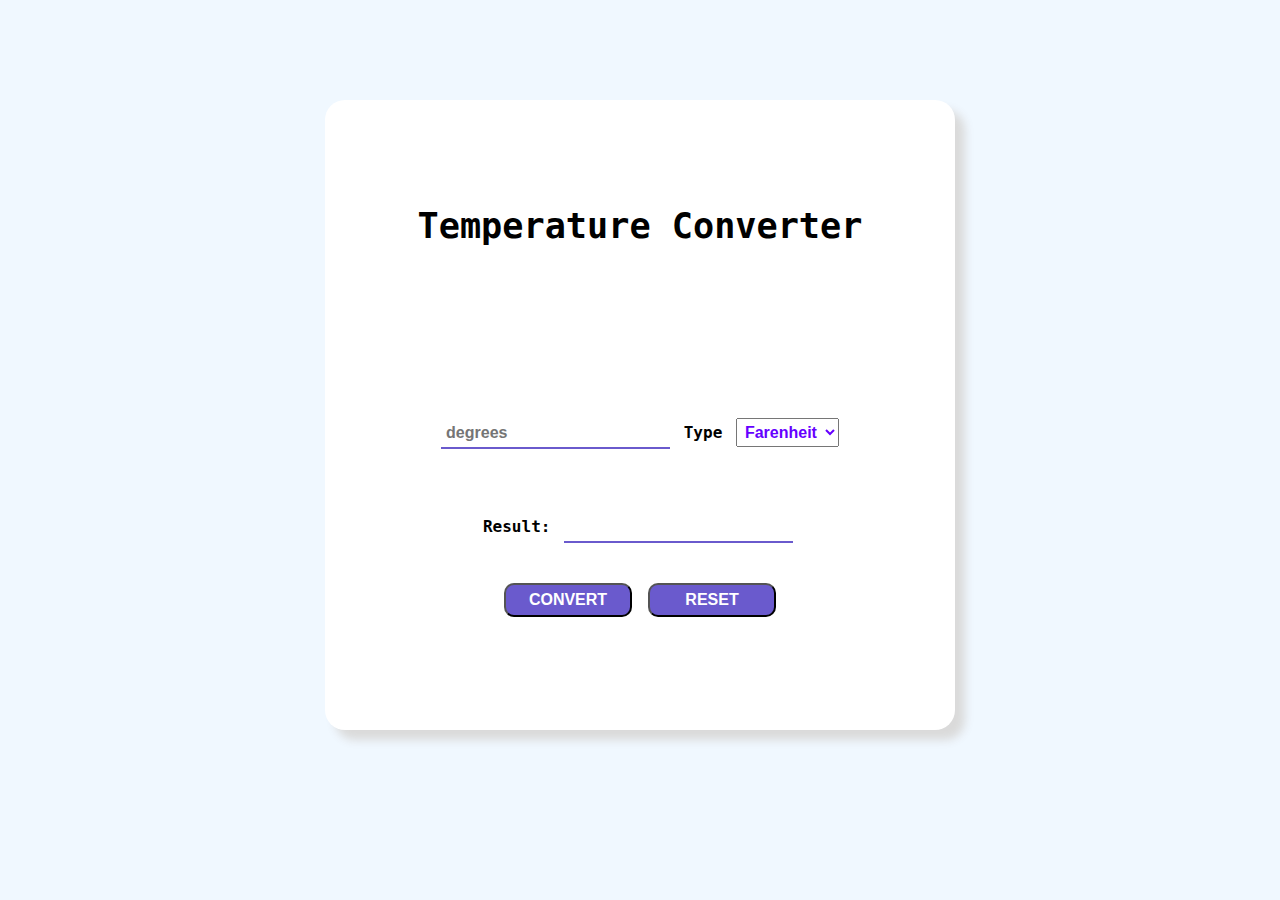
<file: Task-3/index.html>
<!DOCTYPE html>
<html lang="en">

<head>
    <meta charset="UTF-8">
    <meta http-equiv="X-UA-Compatible" content="IE=edge">
    <meta name="viewport" content="width=device-width, initial-scale=1.0">
    <link rel="stylesheet" href="style.css">
    <title>Temperature Converter</title>
</head>

<body>
    <div class="container">
        <div class="box">
            <p class="head">Temperature Converter</p>
            <div class="inp">
                <input type="number" id="num" placeholder="degrees">
                <label> Type </label>
                <select id="type">
                    <option value="farenheit"> Farenheit
                    </option>
                    <option value="celcius"> Celcius
                    </option>
                </select>
            </div>
            <div class="oup">
                <label> Result: </label>
                <input type="text" id="num1">
            </div>
            <div class="buttons">
                <div class="bt">
                    <button class="btn" onclick="covt()">CONVERT</button>
                </div>
                <div class="bt1">
                    <button class="btn" onclick="refresh()">RESET</button>
                </div>
            </div>
        </div>
    </div>
    <script src="script.js"></script>
</body>

</html>
</file>
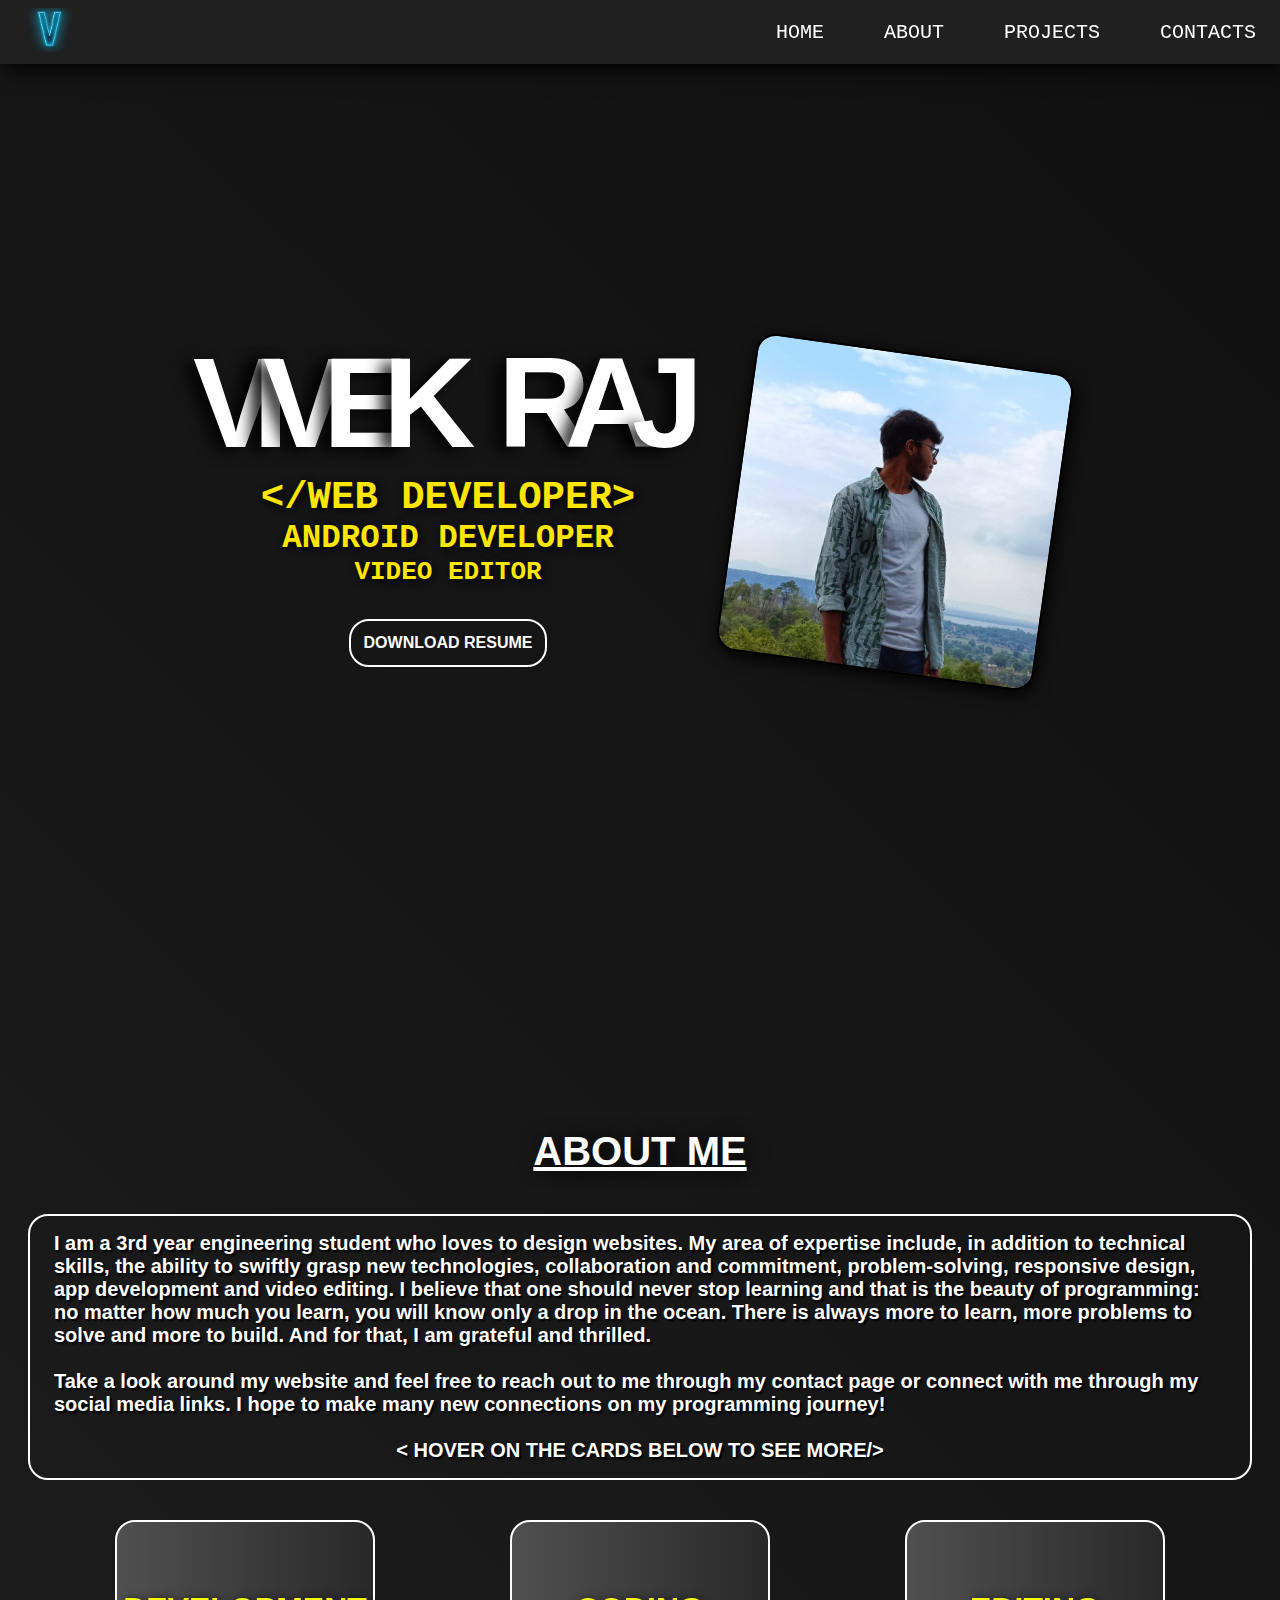
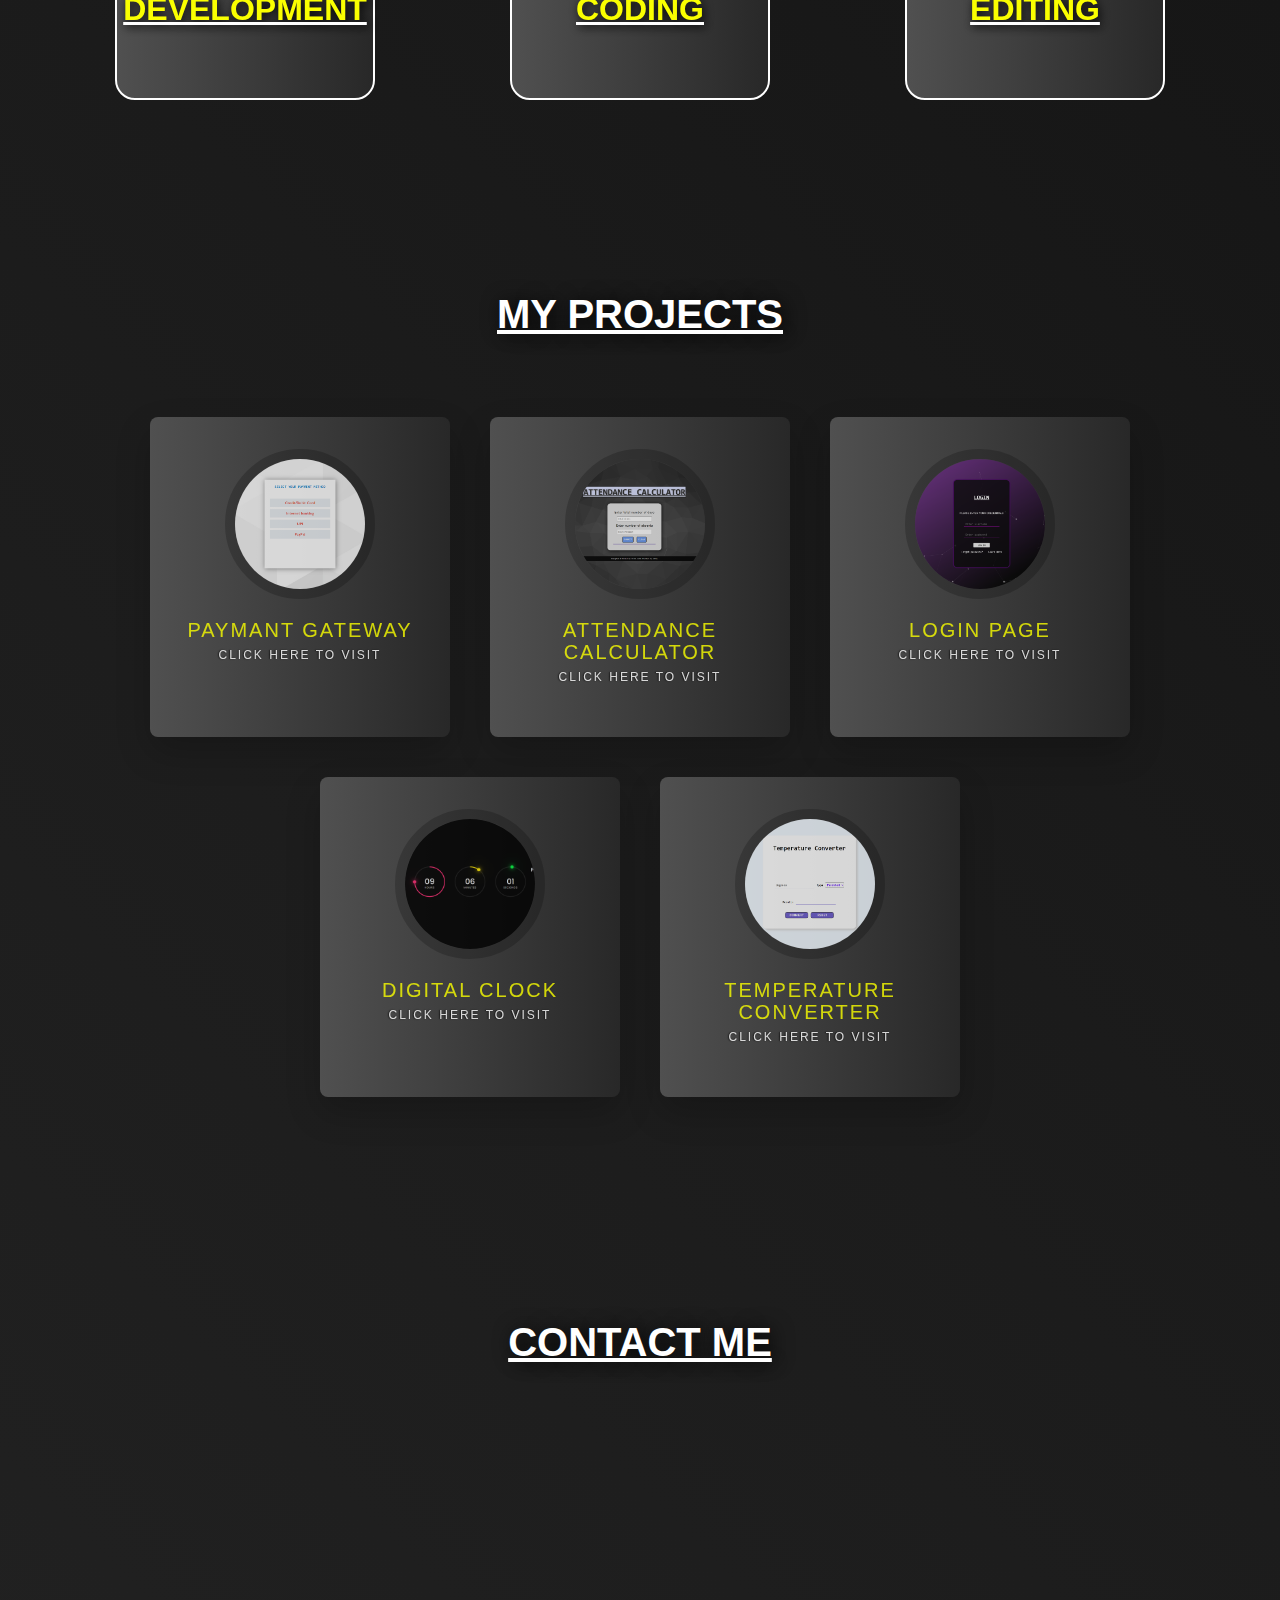
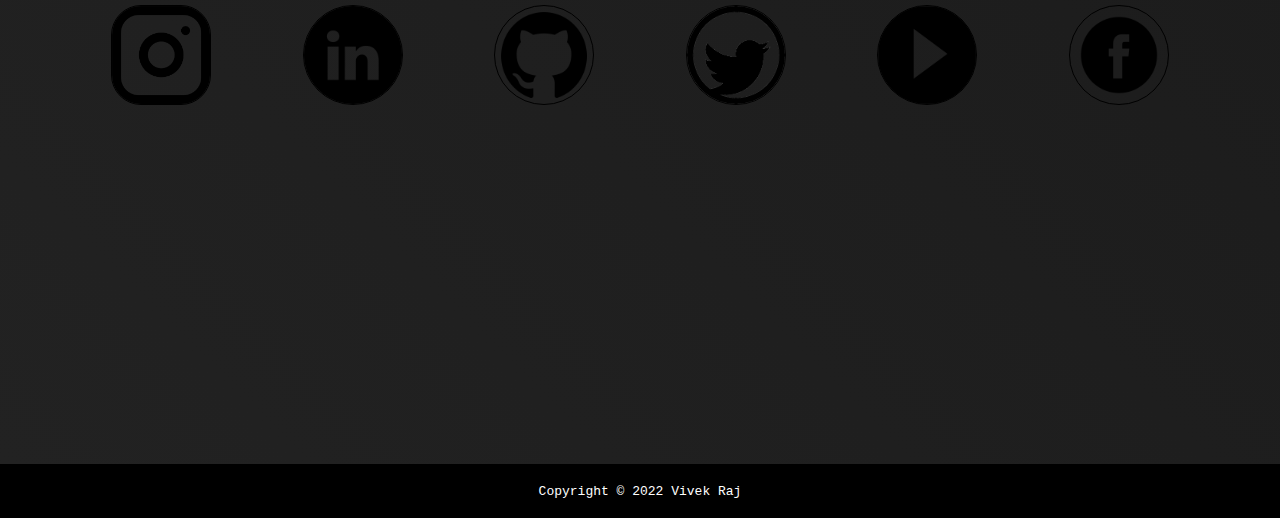
<file: Task-2/newpf.html>
<!DOCTYPE html>
<html lang="en">

<head>
    <meta charset="UTF-8">
    <meta http-equiv="X-UA-Compatible" content="IE=edge">
    <meta name="viewport" content="width=device-width, initial-scale=1.0">
    <link rel="stylesheet" media="screen and (max-width: 480px)" href="newpf_phone.css">
    <link rel="stylesheet" href="newpf.css">
    <link rel="shortcut icon" type="image/x-icon" href="vt.png" />
    <title>Vivek Raj | Full Stack Web Developer</title>
</head>

<body>
    <header>
        <nav>
            <nav class="navbar">
                <a href="#" class="branding"><img src="vt.png" alt=""></a>
                <ul class="menu">
                    <li class="item">
                        <a href="#home" class="link">HOME</a>
                    </li>
                    <li class="item">
                        <a href="#about" class="link">ABOUT</a>
                    </li>
                    <li class="item">
                        <a href="#projects" class="link">PROJECTS</a>
                    </li>
                    <li class="item">
                        <a href="#contact" class="link">CONTACTS</a>
                    </li>
                </ul>
                <div class="hamburger">
                    <span class="bar"></span>
                    <span class="bar"></span>
                    <span class="bar"></span>
                    <span class="bar"></span>
                </div>
            </nav>
        </nav>
    </header>

    <section id="home">
        <div class="container">
            <div class="textrow">
                <div class="text">
                    <span>V</span>
                    <span>I</span>
                    <span>V</span>
                    <span>E</span>
                    <span style="padding-right: 48px">K</span>
                    <span>R</span>
                    <span>A</span>
                    <span>J</span>
                </div>
                <p class="developer">
                    &lt;/WEB DEVELOPER>
                </p>
                <p class="developerp">
                    ANDROID DEVELOPER
                </p>
                <p class="developerpa">
                    VIDEO EDITOR
                </p>
                <div class="resume">
                    <a href="https://drive.google.com/file/d/1fCiX9ZSxwsZxLzV8rk9oRSwpuU1_dPhZ/view?usp=sharing"
                        target="_blank" class="res">
                        <p>DOWNLOAD RESUME</p>
                    </a>
                </div>
            </div>
            <div class="photo">
                <img src="ME.jpeg" alt="photo">
            </div>
        </div>
    </section>

    <section id="about">
        <div class="container1">
            <h1 class="head">ABOUT ME</h1>
            <h1 class="me">
                I am a 3rd year engineering student who loves to design websites. My area of expertise include, in
                addition to technical skills, the ability to swiftly grasp new technologies, collaboration and
                commitment, problem-solving, responsive design, app development and video editing. I believe that one
                should never stop learning and that is the beauty of programming: no matter how much you learn, you will
                know only a drop in the ocean. There is always more to learn, more problems to solve and more to build.
                And for that, I am grateful and thrilled.<br> <br>

                Take a look around my website and feel free to reach out to me through my contact page or connect with
                me through my social media links. I hope to make many new connections on my programming journey! <br>
                <br>
                <p class="extra">&lt; HOVER ON THE CARDS BELOW TO SEE MORE/&gt;</p>
                
            </h1>
            <!-- PUT ROTATING CARDS EFFECT -->
            <div class="box">
                <div class="flip-card" tabIndex="0">
                    <div class="flip-card-inner">
                        <div class="flip-card-front">
                            <h1>DEVELOPMENT</h1>
                        </div>
                        <div class="flip-card-back">
                            <ul>
                                <li>HTML</li>
                                <li>CSS</li>
                                <li>JAVASCRIPT</li>
                                <li>BOOTSTRAP</li>
                                <li>ANDROID STUDIO</li>
                            </ul>
                        </div>
                    </div>
                </div>
                <div class="flip-card" tabIndex="0">
                    <div class="flip-card-inner">
                        <div class="flip-card-front">
                            <h1>CODING</h1>
                        </div>
                        <div class="flip-card-back">
                            <ul>
                                <li>C</li>
                                <li>C++</li>
                                <li>JAVA</li>
                                <li>SQL</li>
                            </ul>
                        </div>
                    </div>
                </div>
                <div class="flip-card" tabIndex="0">
                    <div class="flip-card-inner">
                        <div class="flip-card-front">
                            <h1>EDITING</h1>
                        </div>
                        <div class="flip-card-back">
                            <ul>
                                <li>VIDEO EDITING</li>
                                <li>IMAGE MANIPULATION</li>
                                <li>PRIEMERE PRO</li>
                                <li>AFTER EFFECTS</li>
                            </ul>
                        </div>
                    </div>
                </div>
            </div>
    </section>

    <section id="projects">
        <div class="container2">
            <h1 class="head">MY PROJECTS</h1>
            <div class="box1">
                <div class="card1">
                    <div class="content">
                        <div class="img1">
                            <img src="gateway.png" alt="">
                        </div>
                        <div class="contentbx">
                            <h3>paymant gateway <br><span><a href="https://v-pay.netlify.app/" target="_blank">
                                        CLICK HERE TO VISIT</a></span></h3>
                        </div>
                    </div>
                </div>
                <div class="card1">
                    <div class="content">
                        <div class="img1">
                            <img src="attn.png" alt="">
                        </div>
                        <div class="contentbx">
                            <h3>Attendance Calculator<br><span><a href="https://attendance-calculator.netlify.app/"
                                        target="_blank">CLICK HERE TO VISIT</a></span></h3>
                        </div>
                    </div>
                </div>
                <div class="card1">
                    <div class="content">
                        <div class="img1">
                            <img src="login.png" alt="">
                        </div>
                        <div class="contentbx">
                            <h3>Login page<br><span><a href="https://famous-starship-bdf8e7.netlify.app/"
                                        target="_blank">CLICK HERE TO VISIT</a></span></h3>
                        </div>
                    </div>
                </div>
                <div class="card1">
                    <div class="content">
                        <div class="img1">
                            <img src="digitalclock.png" alt="">
                        </div>
                        <div class="contentbx">
                            <h3>digital clock<br><span><a href="https://neon-ghadi.netlify.app/"
                                        target="_blank">CLICK HERE TO VISIT</a></span></h3>
                        </div>
                    </div>
                </div>
                <div class="card1">
                    <div class="content">
                        <div class="img1">
                            <img src="tempconv.png" alt="">
                        </div>
                        <div class="contentbx">
                            <h3>temperature converter<br><span><a href="https://temp-con.netlify.app/"
                                        target="_blank">CLICK HERE TO VISIT</a></span></h3>
                        </div>
                    </div>
                </div>
            </div>
        </div>
    </section>

    <section id="contact">
        <div class="container4">
            <h1 class="head">CONTACT ME</h1>
            <div class="box2">
                <div class="logos" id="insta"><a href="https://www.instagram.com/_thisisvivek/?hl=en"
                        target="_blank"><img src="ig.png" alt=""></a></div>
                <div class="logos" id="lkd"> <a href="https://www.linkedin.com/in/vivek-raj-8805061a6"
                        target="_blank"><img src="linkedin.png" alt=""></a> </div>
                <div class="logos" id="ghub"><a href="https://github.com/Vivek-raj-64" target="_blank"> <img
                            src="git.png" alt="">
                    </a></div>
                <div class="logos" id="twt"><a href="https://twitter.com/dank_carnator" target="_blank"> <img
                            src="tweet.png" alt=""> </a></div>
                <div class="logos" id="ytb"><a href="https://www.youtube.com/channel/UCweSFLeBEWMIsBUHQHK9jBw"
                        target="_blank">
                        <img src="yt.png" alt=""> </a></div>
                <div class="logos" id="fbk"><a href="https://www.facebook.com/profile.php?id=100006129462202"
                        target="_blank">
                        <img src="fbk.png" alt=""> </a></div>
            </div>
        </div>
    </section>


    <footer class="ftr">
        <p>Copyright &copy; 2022 Vivek Raj</p>
    </footer>
    <script src="newpf.js"></script>
</body>

</html>
</file>
<file: Task-3/style.css>
* {
    box-sizing: border-box;
    padding: 0;
    margin: 0;
}

body {
    background-color: aliceblue;
}

.container {
    display: flex;
    align-items: center;
    justify-content: center;
    font-family: monospace;
    font-size: 20px;
}

.box {
    background-color: rgb(255, 255, 255);
    border-radius: 20px;
    box-shadow: 10px 10px 10px rgb(218, 218, 218);
    height: 70vh;
    width: 70vh;
    display: flex;
    align-items: center;
    justify-content: center;
    flex-direction: column;
    padding: 20px;
    margin: 5em;
}

.head {
    font-family: monospace;
    font-weight: bold;
    font-size: 2.2rem;
    padding-bottom: 4em;
}

select {
    padding: 4px;
    font-size: 16px;
    color: rgb(102, 0, 255);
    font-weight: bold;
    margin: 4px;
}

#num, #num1 {
    padding: 5px;
    font-size: 16px;
    font-weight: bold;
    margin: 4px;
    color: black;
    border: none;
    border-bottom: 2px solid slateblue;
}

.oup, .inp {
    padding: 24px 4px;
    font-size: 16px;
    font-weight: bold;
    margin: 4px;
}

.btn {
    width: 8em;
    padding: 6px;
    margin: 8px;
    background-color: slateblue;
    color: white;
    border-radius: 10px;
    font-size: 16px;
    font-weight: bold;
    cursor: pointer;
}

.btn:hover {
    background-color: rgb(89, 65, 243);
    transition-duration: 0.3s;
}

.buttons{
    display: flex;
}
</file>
<file: Task-2/newpf_phone.css>
.container{
flex-direction: column;
}

.photo{
    padding: 20px;
}

.photo img{
    height: 250px;
    width: 256px;
}

.developer {
    font-size: 2.6em;
}

.developerp{
    font-size: 2.2em;
}

.developerpa {
    font-size: 1.8em;
}

.me{
    margin: 20px 8px;
}
</file>
<file: Task-2/newpf.css>
* {
    margin: 0;
    padding: 0;
    box-sizing: border-box;
}

body {
    margin: 0;
    padding: 0;
    height: 100%;
    scroll-behavior: smooth;
    background: linear-gradient(45deg, #424242, #313131, #1b1b1b, #000000);
    background-size: 400% 400%;
    animation: gradient 5s ease infinite;
}

@keyframes gradient {
    0% {
        background-position: 0% 50%;
    }

    50% {
        background-position: 100% 50%;
    }

    100% {
        background-position: 0% 50%;
    }
}

/* NAVIGATION BAR */

header {
    background-color: rgb(32, 32, 32);
    position: -webkit-sticky;
    align-self: stretch;
    position: sticky;
    top: 0;
    z-index: 4;
    box-shadow: 4px 4px 20px black;
    ;
}

li {
    list-style: none;
}

a {
    color: rgb(255, 255, 255);
    text-decoration: none;
}

.navbar {
    min-height: 64px;
    display: flex;
    justify-content: space-between;
    align-items: center;
    padding: 0 24px;
    font-family: monospace;
}

.menu {
    display: flex;
    justify-content: space-between;
    align-items: center;
    gap: 60px;
    font-size: 20px;
}

.branding img {
    font-size: 2rem;
    height: 1.4em;
    width: 1.6em;
}

.link {
    transition: 0.7s ease;
}

.link:hover {
    color: rgb(165, 149, 255);
}

.hamburger {
    display: none;
    cursor: pointer;
}

.bar {
    display: block;
    width: 24px;
    height: 4px;
    margin: 6px auto;
    -webkit-transition: all 0.3s ease-in-out;
    transition: all 0.3s ease-in-out;
    background-color: white;
}

@media(max-width: 768px) {
    .hamburger {
        display: block;
    }

    .hamburger.active .bar:nth-child(2) {
        opacity: 0;
    }

    .hamburger.active .bar:nth-child(1) {
        transform: translateY(10px) rotate(45deg);
    }

    .hamburger.active .bar:nth-child(3) {
        transform: translateY(-10px) rotate(-45deg);
    }

    .menu {
        position: fixed;
        left: -100%;
        top: 70px;
        gap: 0;
        flex-direction: column;
        background-color: black;
        width: 100%;
        text-align: center;
        transition: 0.3s;
    }

    .item {
        margin: 16px 0px;
    }

    .menu.active {
        left: 0;
    }
}

/* HOME SECTION  */

#home {
    min-height: 100vh;
    /* border: 2px solid rgb(255, 0, 0); */
    display: flex;
    align-items: center;
    justify-content: center;
}

.container {
    display: flex;
    justify-content: space-evenly;
    align-items: center;
}

.photo {
    padding: 32px;
}

.photo img {
    height: 20em;
    width: 20em;
    border-radius: 20px;
    border: 2px solid rgb(0, 0, 0);
    box-shadow: 2px 4px 16px rgb(0, 0, 0);
    transform: rotateZ(8deg);
}

.photo img:hover {
    box-shadow: 2px 4px 50px rgb(0, 0, 0);
    transition-duration: 0.4s;
    transform: rotateZ(0deg);
    box-shadow: 2px 4px 24px rgb(155, 155, 155);
    border: none;
}

.text {
    text-align: center;
    color: rgb(255, 255, 255);
}

.resume {
    font-size: 1em;
    padding: 0.8em;
    margin: 2em;
    font-family: 'Trebuchet MS', 'Lucida Sans Unicode', 'Lucida Grande', 'Lucida Sans', Arial, sans-serif;
    border-radius: 20px;
    border: 2px solid white;
    font-weight: bold;
}

.res:hover {
    color: rgb(255, 255, 53);
    transition-duration: 0.6s;
    background-color: slateblue;
}

div span {
    font-size: 10vw;
    font-family: Verdana, Geneva, Tahoma, sans-serif;
    font-weight: 800;
    text-shadow: -0.08em 0.03em 0.12em rgba(0, 0, 0, 0.9);
}

.text span:not(:first-child) {
    margin-left: -0.23em;
}

.textrow {
    display: flex;
    flex-direction: column;
    align-items: center;
    justify-content: center;
}

.developer {
    font-family: monospace;
    font-weight: bold;
    color: rgb(255, 230, 0);
    text-shadow: 2px 2px 10px rgb(0, 0, 0);
    font-size: 3em;
    text-align: center;
}

.developerp {
    font-family: monospace;
    font-weight: bold;
    color: rgb(255, 230, 0);
    text-shadow: 2px 2px 10px rgb(0, 0, 0);
    font-size: 2.5em;
    text-align: center;
}

.developerpa {
    font-family: monospace;
    font-weight: bold;
    color: rgb(255, 230, 0);
    text-shadow: 2px 2px 10px rgb(0, 0, 0);
    font-size: 2em;
    text-align: center;
}

/* ABOUT ME  */

.container1 {
    display: flex;
    justify-content: center;
    align-items: center;
    margin-top: 100px 100px;
    flex-direction: column;
    flex-wrap: wrap;
    min-height: 100vh;
    /* border: 2px solid rgb(255, 0, 0); */
}

.head {
    text-align: center;
    /* margin-top: 64px; */
    font-size: 40px;
    font-family: 'Gill Sans', 'Gill Sans MT', Calibri,
        'Trebuchet MS', sans-serif;
    text-decoration: underline;
    color: white;
    text-shadow: 4px 2px 20px rgb(0, 0, 0);
    padding: 20px;
}

.me {
    font-family: 'Lucida Sans', 'Lucida Sans Regular',
        'Lucida Grande', 'Lucida Sans Unicode', Geneva, Verdana, sans-serif;
    font-size: 20px;
    padding: 16px 24px;
    color: rgb(255, 255, 255);
    text-shadow: 2px 2px 2px black;
    align-items: center;
    margin: 20px 28px;
    border: 2px solid rgb(255, 255, 255);
    border-radius: 20px;
    display: flex;
    align-items: center;
    text-align: left;
    justify-content: center;
    flex-direction: column;
}


.box {
    display: flex;
    flex-wrap: wrap;
    width: 100%;
    justify-content: space-evenly;
    align-items: center;
}


.flip-card {
    width: 300px;
    height: 220px;
    perspective: 1000px;
    padding: 20px;
}

.flip-card-inner {
    position: relative;
    width: 100%;
    height: 100%;
    text-align: center;
    transition: transform 0.6s;
    transform-style: preserve-3d;
}

.flip-card:focus {
    outline: 0;
}

.flip-card:hover .flip-card-inner,
.flip-card:focus .flip-card-inner {
    transform: rotateY(180deg);
}

.flip-card-front,
.flip-card-back {
    position: absolute;
    width: 100%;
    height: 100%;
    backface-visibility: hidden;
}

.flip-card-front {
    background: linear-gradient(to left, #282828,
            #505050);
    color: black;
    z-index: 2;
    display: flex;
    justify-content: center;
    align-items: center;
    border-radius: 20px;
    border: 2px solid white;
}

.flip-card-back {
    background: linear-gradient(to right, #282828,
            #505050);
    color: white;
    transform: rotateY(180deg);
    z-index: 1;
    display: flex;
    justify-content: center;
    align-items: center;
    border-radius: 20px;
    border: 2px solid white;
}

.flip-card-front h1 {
    display: flex;
    text-decoration: underline rgb(255, 255, 255);
    font-weight: bold;
    color: rgb(250, 255, 0);
    text-shadow: 2px 2px 10px rgb(0, 0, 0);
    font-family: 'Segoe UI', Tahoma, Geneva,
        Verdana, sans-serif;
}

.box li {
    list-style-type: disc;
    text-align: left;
    font-family: 'Gill Sans', 'Gill Sans MT', Calibri, 'Trebuchet MS', sans-serif;
    text-shadow: 2px 2px 10px rgb(0, 0, 0);
    font-weight: 400;
    font-size: 16px;
}

/* MY PROJECTS  */

/* .projects{
    background-color: black;
} */

.container2 {
    min-height: 100vh;
    /* border: 2px solid rgb(255, 0, 0); */
    display: flex;
    flex-wrap: wrap;
    justify-content: center;
    align-items: center;
    flex-direction: column;
    /* align-items: center;
    justify-content: space-evenly; */
}

.box1 {
    position: relative;
}

.box1 {
    position: relative;
    z-index: 1;
    display: flex;
    flex-wrap: wrap;
    justify-content: center;
    align-items: center;
    flex-wrap: wrap;
    margin: 40px 0;
}

.box1 .card1 {
    position: relative;
    width: 300px;
    height: 320px;
    background: rgba(255, 255, 255, 0.05);
    border-radius: 8px;
    margin: 20px;
    box-shadow: 0 15px 35px rgba(0, 0, 0, 0.2);
    background: linear-gradient(to left, #282828,
            #505050);
}

.card1 img {
    width: 300px;
    height: 400px;
}

.box1 .card1 .content {
    position: relative;
    display: flex;
    justify-content: center;
    align-items: center;
    flex-direction: column;
    opacity: 0.8;
    transition: 0.5s;
    margin-top: 32px;
}

.box1 .card1:hover .content {
    opacity: 1;
    transform: translateY(20px);
}

.box1 .card1 .content .img1 {
    position: relative;
    width: 150px;
    height: 150px;
    border-radius: 50%;
    overflow: hidden;
    border: 10px solid rgba(0, 0, 0, 0.25);
}

.box1 .card1 .content .img1 img {
    position: absolute;
    top: 0;
    left: 0;
    width: 100%;
    height: 100%;
    object-fit: cover;
}

.box1 .card1 .content .contentbx h3 {
    color: rgb(250, 255, 0);
    text-transform: uppercase;
    letter-spacing: 2px;
    font-weight: bold;
    font-weight: 500;
    font-size: 20px;
    text-align: center;
    margin: 20px 0 10px;
    line-height: 1.1em;
    font-family: 'Gill Sans', 'Gill Sans MT', Calibri, 'Trebuchet MS', sans-serif;
}

.box1 .card1 .content .contentbx h3 span {
    font-size: 12px;
    font-weight: 300;
    text-transform: initial;
}

/* CONTACT ME */

.container4 {
    min-height: 100vh;
    /* border: 2px solid rgb(255, 0, 0); */
    display: flex;
    justify-content: center;
    align-items: center;
    flex-direction: column;
    flex-wrap: wrap;
}

.box2 {
    display: flex;
    flex-wrap: wrap;
    width: 100%;
    justify-content: space-evenly;
    align-items: center;
    padding: 20px;
    margin: 200px auto 200px auto;
}

.box .logos {
    height: 100px;
    width: 100px;
}

.logos img {
    height: 100px;
    width: 100px;
    border-radius: 100%;
    border: 1px solid black;
}

#insta img {
    border-radius: 30%;
}

#insta img:hover {
    border: 4px solid rgb(98, 0, 255);
    transition-duration: 0.5s;
    background-image: -webkit-gradient(linear, left bottom, left top, color-stop(0.33, rgb(204, 0, 255)), color-stop(0.67, rgb(128, 0, 233)));
    background-image: -moz-linear-gradient(center bottom, rgb(247, 19, 255) 33%, rgb(38, 0, 206) 67%);
}

#lkd img:hover {
    border: 4px solid rgb(0, 81, 255);
    transition-duration: 0.5s;
    background-image: -webkit-gradient(linear, left bottom, left top, color-stop(0.33, rgb(0, 65, 188)), color-stop(0.67, rgb(0, 2, 114)));
    background-image: -moz-linear-gradient(center bottom, rgb(191, 0, 197) 33%, rgb(47, 0, 255) 67%);
}

#ghub img:hover {
    border: 4px solid rgb(114, 114, 114);
    transition-duration: 0.5s;
    background-image: -webkit-gradient(linear, left bottom, left top, color-stop(0.33, rgb(58, 58, 58)), color-stop(0.67, rgb(85, 85, 85)));
    background-image: -moz-linear-gradient(center bottom, rgb(191, 0, 197) 33%, rgb(47, 0, 255) 67%);
}

#twt img:hover {
    border: 4px solid rgb(255, 255, 255);
    transition-duration: 0.5s;
    background-image: -webkit-gradient(linear, left bottom, left top, color-stop(0.33, rgb(0, 204, 255)), color-stop(0.67, rgb(112, 226, 255)));
    background-image: -moz-linear-gradient(center bottom, rgb(191, 0, 197) 33%, rgb(47, 0, 255) 67%);
}

#ytb img:hover {
    border: 4px solid rgb(255, 0, 0);
    transition-duration: 0.5s;
    background-image: -webkit-gradient(linear, left bottom, left top, color-stop(0.33, rgb(216, 0, 0)), color-stop(0.67, rgb(255, 67, 67)));
    background-image: -moz-linear-gradient(center bottom, rgb(191, 0, 197) 33%, rgb(47, 0, 255) 67%);
}

#fbk img:hover {
    border: 4px solid rgb(165, 174, 255);
    transition-duration: 0.5s;
    background-image: -webkit-gradient(linear, left bottom, left top, color-stop(0.33, rgb(56, 69, 255)), color-stop(0.67, rgb(0, 4, 255)));
    background-image: -moz-linear-gradient(center bottom, rgb(191, 0, 197) 33%, rgb(47, 0, 255) 67%);
}

.ftr {
    background-color: black;
    min-height: 6vh;
    /* border: 2px solid red; */
    color: white;
    font-family: 'Times New Roman', Times, serif;
    display: flex;
    flex-wrap: wrap;
    align-items: center;
    justify-content: center;
    font-family: monospace;
}
</file>
